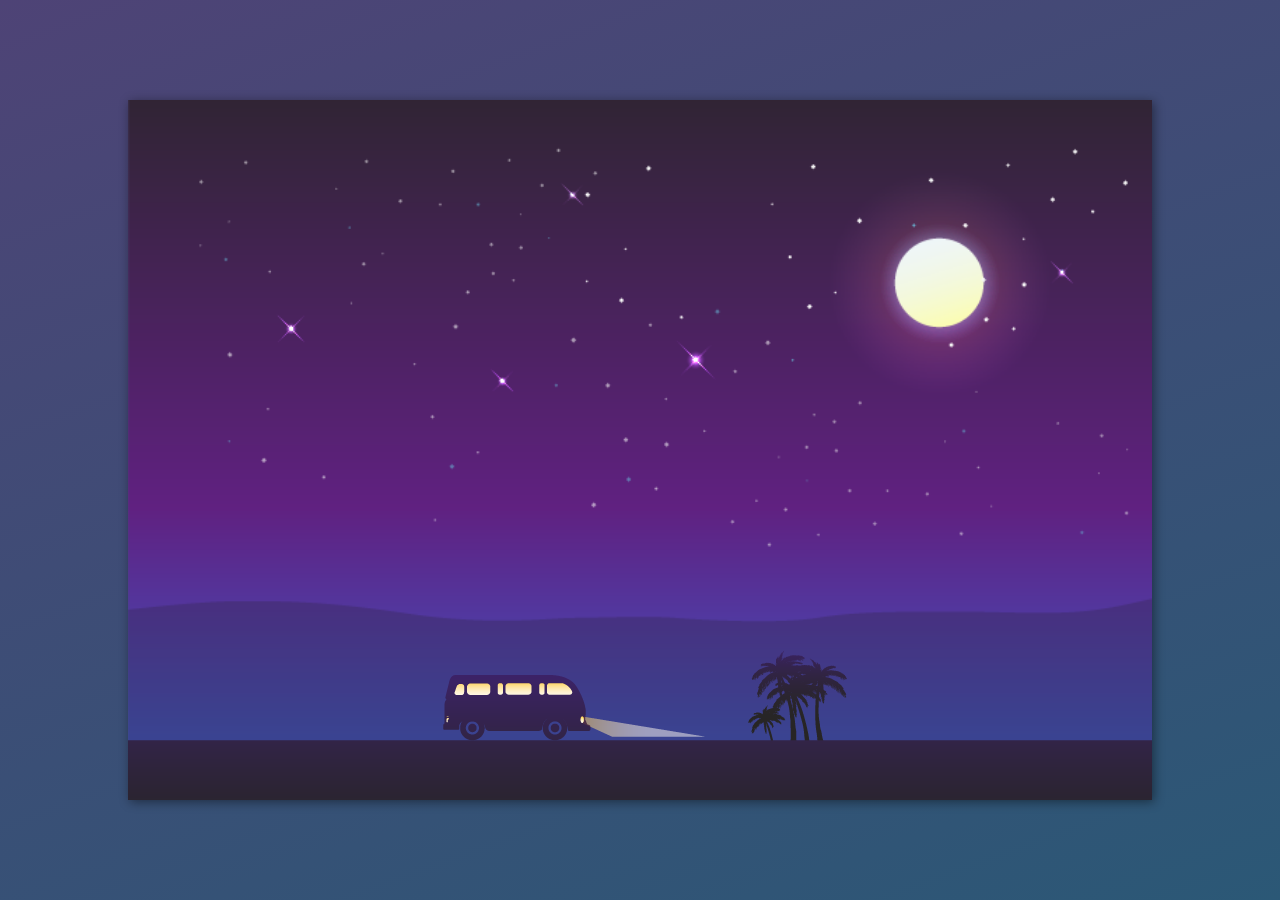
<file: index.html>
<!DOCTYPE html>
<html lang="en">
  <head>
    <meta charset="UTF-8" />
    <meta http-equiv="X-UA-Compatible" content="IE=edge" />
    <meta name="viewport" content="width=device-width, initial-scale=1.0" />
    <link rel="stylesheet" href="style.css" />
    <title>Game</title>
  </head>
  <body>
    <div class="bg-image">
      <div class="ground"></div>
      <div class="car">
        <img src="./img/Img_06.png" alt="car" />
      </div>
    </div>
    <script src="app.js"></script>
  </body>
</html>
</file>
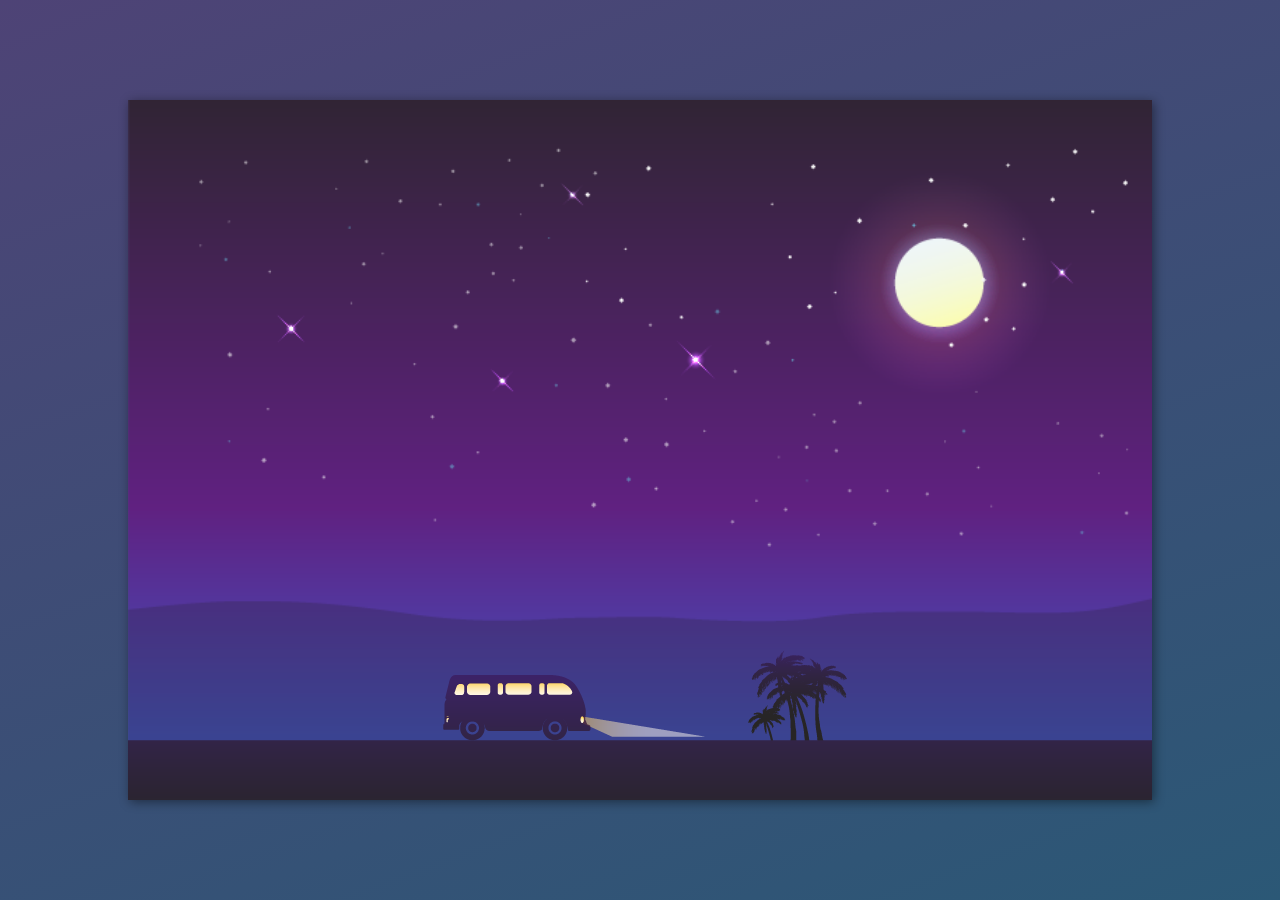
<file: game.html>
<!DOCTYPE html>
<html lang="en">
  <head>
    <meta charset="UTF-8" />
    <meta http-equiv="X-UA-Compatible" content="IE=edge" />
    <meta name="viewport" content="width=device-width, initial-scale=1.0" />
    <link rel="stylesheet" href="style.css" />
    <title>Game</title>
  </head>
  <body>
    <div class="bg-image">
      <div class="ground"></div>
      <div class="car">
        <img src="./img/Img_06.png" alt="car" />
      </div>
    </div>
    <script src="game.js"></script>
  </body>
</html>
</file>
<file: style.css>
* {
  box-sizing: border-box;
  margin: 0;
  padding: 0;
}
body {
  height: 100vh;
  background-image: linear-gradient(-20deg, #2b5876 0%, #4e4376 100%);
  display: flex;
  justify-content: center;
  align-items: center;
}
.bg-image {
  background-image: url(./img/Img_1.png);
  background-size: cover;
  box-shadow: 2px 2px 10px rgba(0, 0, 0, 0.434);
  width: 80vw;
  height: 700px;
  position: relative;
  overflow-x: hidden;
}

.ground {
  background-image: url(./img/Img_02.png);
  height: 150px;
  width: 1000%;
  position: absolute;
  bottom: 0;
  left: 0;
  background-repeat: repeat-x;
  /* animation: right 5s linear infinite; */
}

.car {
  position: absolute;
  bottom: 55px;
  left: 30%;
  /* animation: pop-up 0.5s linear infinite; */
}

/* Animations */
@keyframes right {
  100% {
    transform: translate(-2000px);
  }
}

@keyframes pop-up {
  0% {
    transform: translateY(-1px);
  }
  50% {
    transform: translateY(0);
  }
  100% {
    transform: translateY(1px);
  }
}

.right {
  animation: right 5s linear infinite;
}

.pop-up {
  animation: pop-up 0.5s linear infinite;
}
</file>
